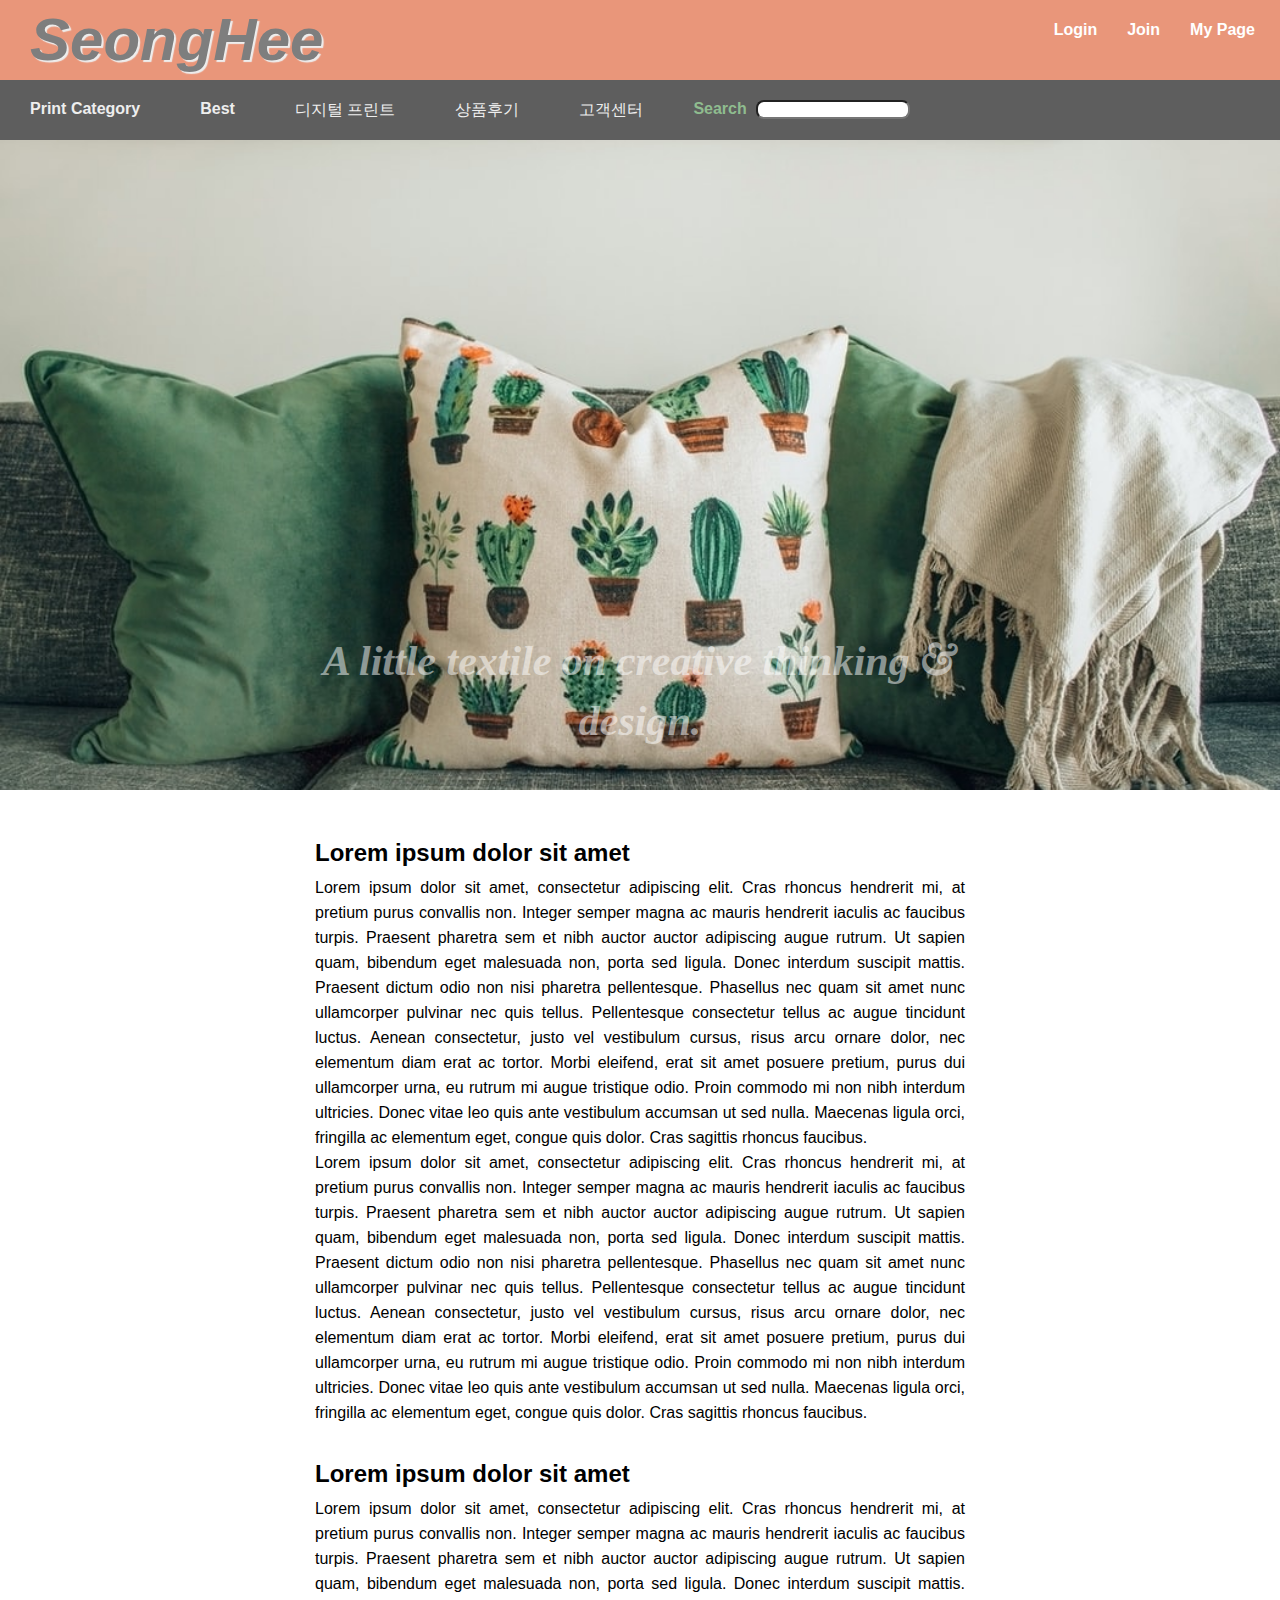
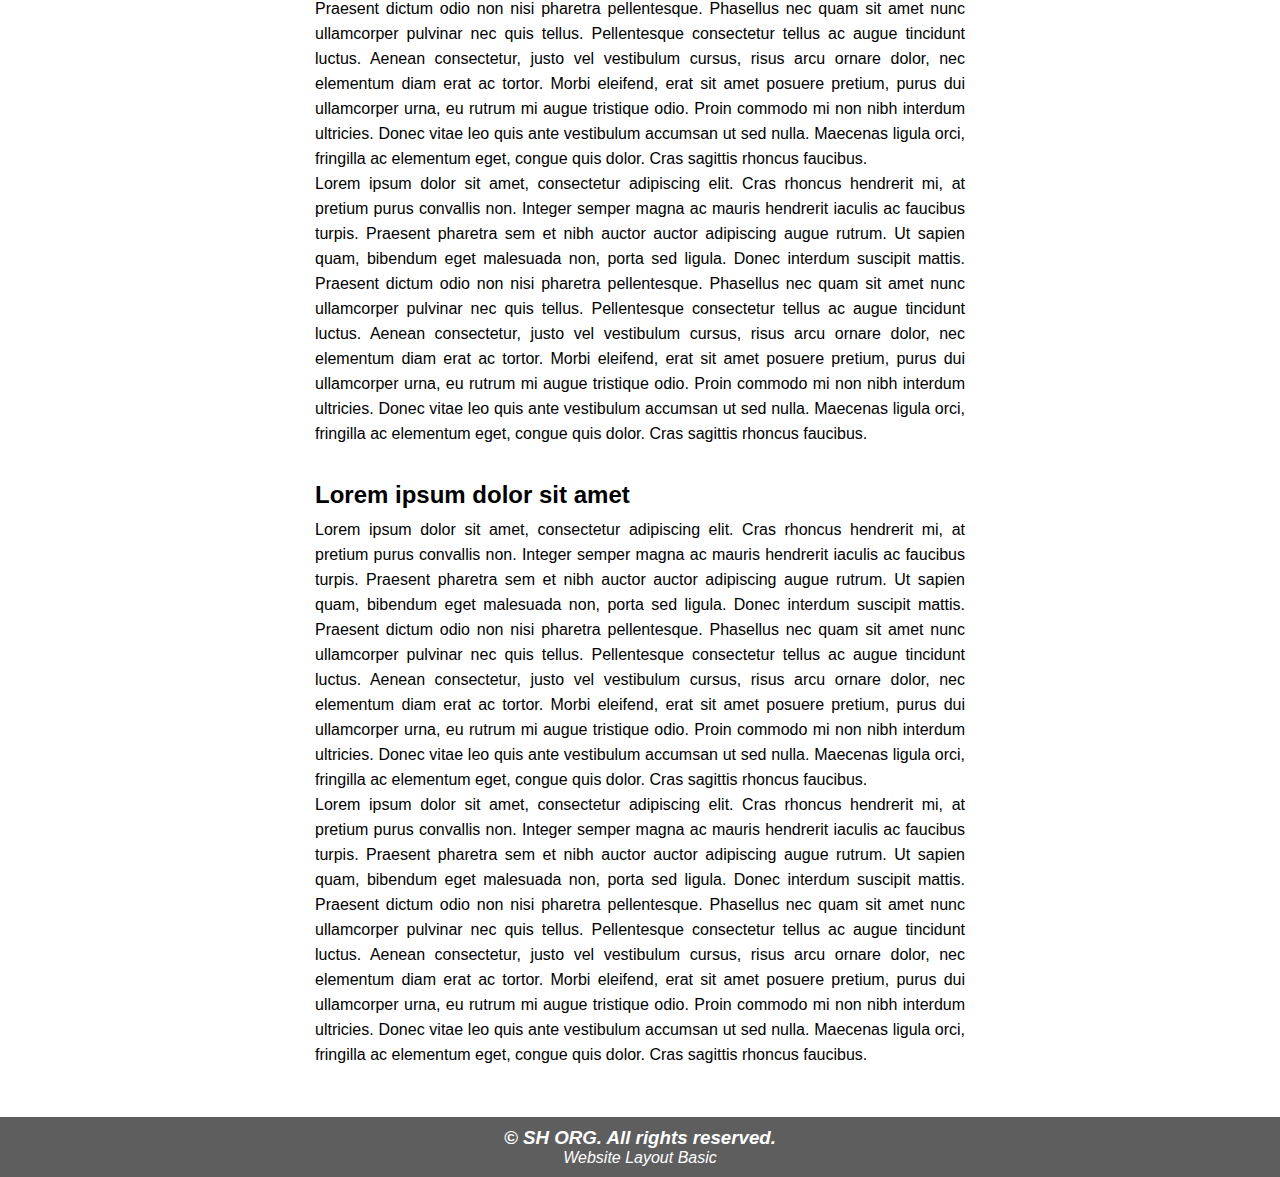
<file: index.html>
<!DOCTYPE html>
<html lang="en">

<head>
    <meta charset="UTF-8">
    <meta name="viewport" content="width=device-width, initial-scale=1.0">
    <title>Main</title>
    <link rel="stylesheet" type="text/css" href="css/main.css">
</head>

<body>
    <header id="main_header">
        <div id="main_logo">
            <h1>SeongHee</h1>
        </div>
        <nav id="main_lnb">
            <ul class="menu_top">
                <li><a href="login.html">Login</a></li>
                <li><a href="join.html">Join</a></li>
                <li><a href="empty.html">My Page</a></li>
            </ul>
        </nav>
    </header>

    <nav id="mian_gnb">
        <ul class="menu_bottom">
            <li><a href="#">Print Category</a>
                <ul class="menu_submenu">
                    <li><a href="empty.html">자&nbsp;&nbsp;&nbsp;연</a></li>
                    <li><a href="empty.html">동&nbsp;&nbsp;&nbsp;물</a></li>
                    <li><a href="empty.html">타이포</a></li>
                    <li><a href="empty.html">기하학</a></li>
                    <li><a href="empty.html">기&nbsp;&nbsp;&nbsp;타</a></li>
                </ul>
            </li>
            <li><a href="empty.html">Best</a></li>
            <li><a href="empty.html">디지털 프린트</a></li>
            <li><a href="empty.html">상품후기</a></li>
            <li><a href="#">고객센터</a>
                <ul class="menu_submenu">
                    <li><a href="empty.html">뉴스/공지사항</a></li>
                    <li><a href="empty.html">Q&A</a></li>
                </ul>
            </li>
        </ul>
        <div id="search">Search&nbsp&nbsp<input type="text"></div>
    </nav>
   
    <div id="wrap">
        <div id="content_wrap">
            <div id="main_img">
                <h2>A little textile on creative thinking <span>&amp;</span> design.</h2>
                </div>
            <div id="content">
                <article>
                    <h2>Lorem ipsum dolor sit amet</h2>
                    <p>Lorem ipsum dolor sit amet, consectetur adipiscing elit. Cras rhoncus hendrerit mi, at pretium
                        purus convallis non. Integer semper magna ac mauris hendrerit iaculis ac faucibus turpis.
                        Praesent pharetra sem et nibh auctor auctor adipiscing augue rutrum. Ut sapien quam, bibendum
                        eget malesuada non, porta sed ligula. Donec interdum suscipit mattis. Praesent dictum odio non
                        nisi pharetra pellentesque. Phasellus nec quam sit amet nunc ullamcorper pulvinar nec quis
                        tellus. Pellentesque consectetur tellus ac augue tincidunt luctus. Aenean consectetur, justo vel
                        vestibulum cursus, risus arcu ornare dolor, nec elementum diam erat ac tortor. Morbi eleifend,
                        erat sit amet posuere pretium, purus dui ullamcorper urna, eu rutrum mi augue tristique odio.
                        Proin commodo mi non nibh interdum ultricies. Donec vitae leo quis ante vestibulum accumsan ut
                        sed nulla. Maecenas ligula orci, fringilla ac elementum eget, congue quis dolor. Cras sagittis
                        rhoncus faucibus.</p>
                    <p>Lorem ipsum dolor sit amet, consectetur adipiscing elit. Cras rhoncus hendrerit mi, at pretium
                        purus convallis non. Integer semper magna ac mauris hendrerit iaculis ac faucibus turpis.
                        Praesent pharetra sem et nibh auctor auctor adipiscing augue rutrum. Ut sapien quam, bibendum
                        eget malesuada non, porta sed ligula. Donec interdum suscipit mattis. Praesent dictum odio non
                        nisi pharetra pellentesque. Phasellus nec quam sit amet nunc ullamcorper pulvinar nec quis
                        tellus. Pellentesque consectetur tellus ac augue tincidunt luctus. Aenean consectetur, justo vel
                        vestibulum cursus, risus arcu ornare dolor, nec elementum diam erat ac tortor. Morbi eleifend,
                        erat sit amet posuere pretium, purus dui ullamcorper urna, eu rutrum mi augue tristique odio.
                        Proin commodo mi non nibh interdum ultricies. Donec vitae leo quis ante vestibulum accumsan ut
                        sed nulla. Maecenas ligula orci, fringilla ac elementum eget, congue quis dolor. Cras sagittis
                        rhoncus faucibus.</p>
                </article>
                <Br><br>
                <article>
                    <h2>Lorem ipsum dolor sit amet</h2>
                    <p>Lorem ipsum dolor sit amet, consectetur adipiscing elit. Cras rhoncus hendrerit mi, at pretium
                        purus convallis non. Integer semper magna ac mauris hendrerit iaculis ac faucibus turpis.
                        Praesent pharetra sem et nibh auctor auctor adipiscing augue rutrum. Ut sapien quam, bibendum
                        eget malesuada non, porta sed ligula. Donec interdum suscipit mattis. Praesent dictum odio non
                        nisi pharetra pellentesque. Phasellus nec quam sit amet nunc ullamcorper pulvinar nec quis
                        tellus. Pellentesque consectetur tellus ac augue tincidunt luctus. Aenean consectetur, justo vel
                        vestibulum cursus, risus arcu ornare dolor, nec elementum diam erat ac tortor. Morbi eleifend,
                        erat sit amet posuere pretium, purus dui ullamcorper urna, eu rutrum mi augue tristique odio.
                        Proin commodo mi non nibh interdum ultricies. Donec vitae leo quis ante vestibulum accumsan ut
                        sed nulla. Maecenas ligula orci, fringilla ac elementum eget, congue quis dolor. Cras sagittis
                        rhoncus faucibus.</p>
                    <p>Lorem ipsum dolor sit amet, consectetur adipiscing elit. Cras rhoncus hendrerit mi, at pretium
                        purus convallis non. Integer semper magna ac mauris hendrerit iaculis ac faucibus turpis.
                        Praesent pharetra sem et nibh auctor auctor adipiscing augue rutrum. Ut sapien quam, bibendum
                        eget malesuada non, porta sed ligula. Donec interdum suscipit mattis. Praesent dictum odio non
                        nisi pharetra pellentesque. Phasellus nec quam sit amet nunc ullamcorper pulvinar nec quis
                        tellus. Pellentesque consectetur tellus ac augue tincidunt luctus. Aenean consectetur, justo vel
                        vestibulum cursus, risus arcu ornare dolor, nec elementum diam erat ac tortor. Morbi eleifend,
                        erat sit amet posuere pretium, purus dui ullamcorper urna, eu rutrum mi augue tristique odio.
                        Proin commodo mi non nibh interdum ultricies. Donec vitae leo quis ante vestibulum accumsan ut
                        sed nulla. Maecenas ligula orci, fringilla ac elementum eget, congue quis dolor. Cras sagittis
                        rhoncus faucibus.</p>
                </article>
                <br><br>
                <article>
                    <h2>Lorem ipsum dolor sit amet</h2>
                    <p>Lorem ipsum dolor sit amet, consectetur adipiscing elit. Cras rhoncus hendrerit mi, at pretium
                        purus convallis non. Integer semper magna ac mauris hendrerit iaculis ac faucibus turpis.
                        Praesent pharetra sem et nibh auctor auctor adipiscing augue rutrum. Ut sapien quam, bibendum
                        eget malesuada non, porta sed ligula. Donec interdum suscipit mattis. Praesent dictum odio non
                        nisi pharetra pellentesque. Phasellus nec quam sit amet nunc ullamcorper pulvinar nec quis
                        tellus. Pellentesque consectetur tellus ac augue tincidunt luctus. Aenean consectetur, justo vel
                        vestibulum cursus, risus arcu ornare dolor, nec elementum diam erat ac tortor. Morbi eleifend,
                        erat sit amet posuere pretium, purus dui ullamcorper urna, eu rutrum mi augue tristique odio.
                        Proin commodo mi non nibh interdum ultricies. Donec vitae leo quis ante vestibulum accumsan ut
                        sed nulla. Maecenas ligula orci, fringilla ac elementum eget, congue quis dolor. Cras sagittis
                        rhoncus faucibus.</p>
                    <p>Lorem ipsum dolor sit amet, consectetur adipiscing elit. Cras rhoncus hendrerit mi, at pretium
                        purus convallis non. Integer semper magna ac mauris hendrerit iaculis ac faucibus turpis.
                        Praesent pharetra sem et nibh auctor auctor adipiscing augue rutrum. Ut sapien quam, bibendum
                        eget malesuada non, porta sed ligula. Donec interdum suscipit mattis. Praesent dictum odio non
                        nisi pharetra pellentesque. Phasellus nec quam sit amet nunc ullamcorper pulvinar nec quis
                        tellus. Pellentesque consectetur tellus ac augue tincidunt luctus. Aenean consectetur, justo vel
                        vestibulum cursus, risus arcu ornare dolor, nec elementum diam erat ac tortor. Morbi eleifend,
                        erat sit amet posuere pretium, purus dui ullamcorper urna, eu rutrum mi augue tristique odio.
                        Proin commodo mi non nibh interdum ultricies. Donec vitae leo quis ante vestibulum accumsan ut
                        sed nulla. Maecenas ligula orci, fringilla ac elementum eget, congue quis dolor. Cras sagittis
                        rhoncus faucibus.</p>
                </article>
            </div>
        </div>
    </div>
    <footer id="main_footer">
        <h3>&copy&nbsp;SH ORG. All rights reserved.</h3>
        <address>Website Layout Basic</address>
    </footer>

</body>
</html>
</file>
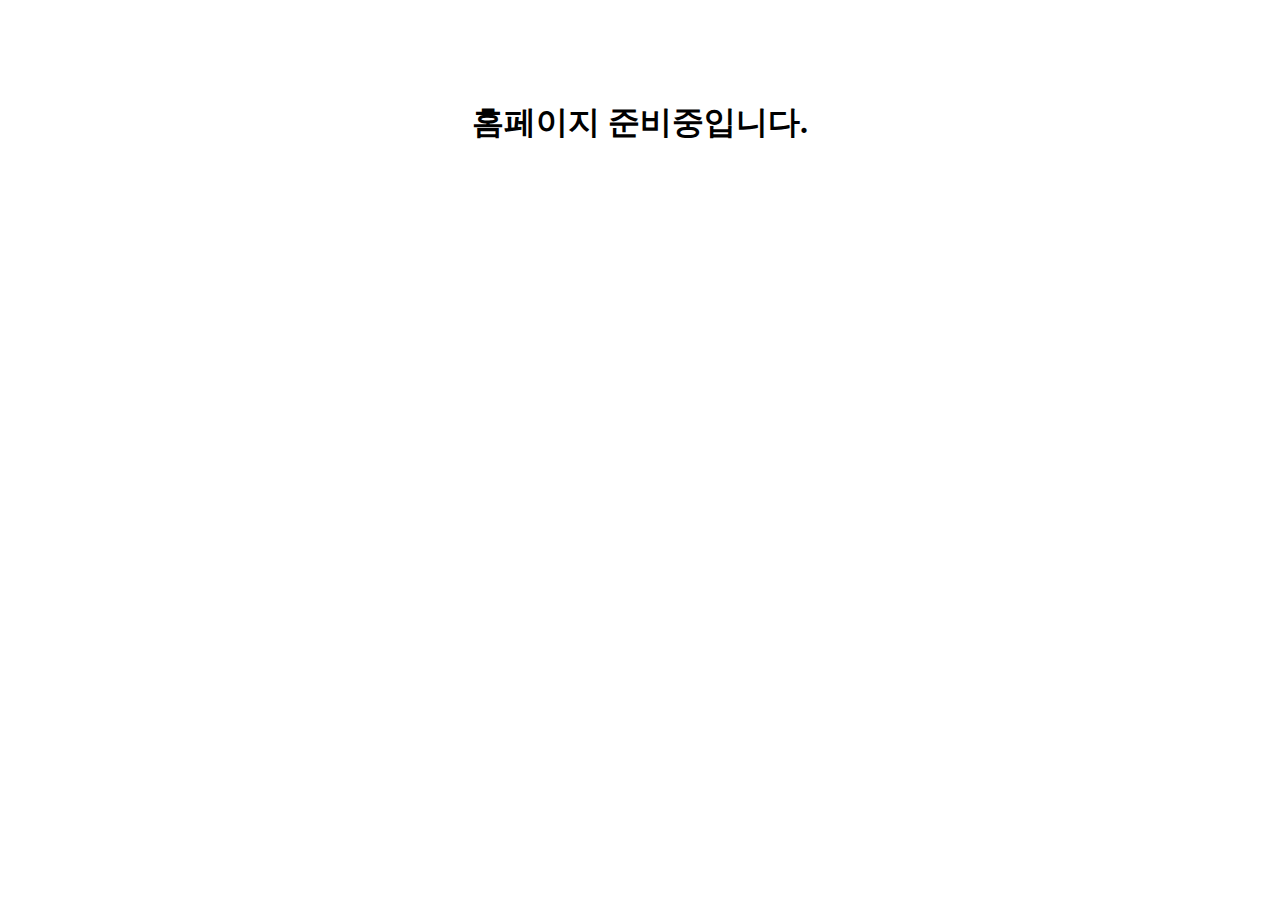
<file: empty.html>
<!DOCTYPE html>
<html lang="en">
<head>
    <meta charset="UTF-8">
    <meta name="viewport" content="width=device-width, initial-scale=1.0">
    <title>Document</title>
   
</head>
<body>
    <center>
        <br><br><br><br>
   <h1>홈페이지 준비중입니다.</h1> 
</body>
</html>
</file>
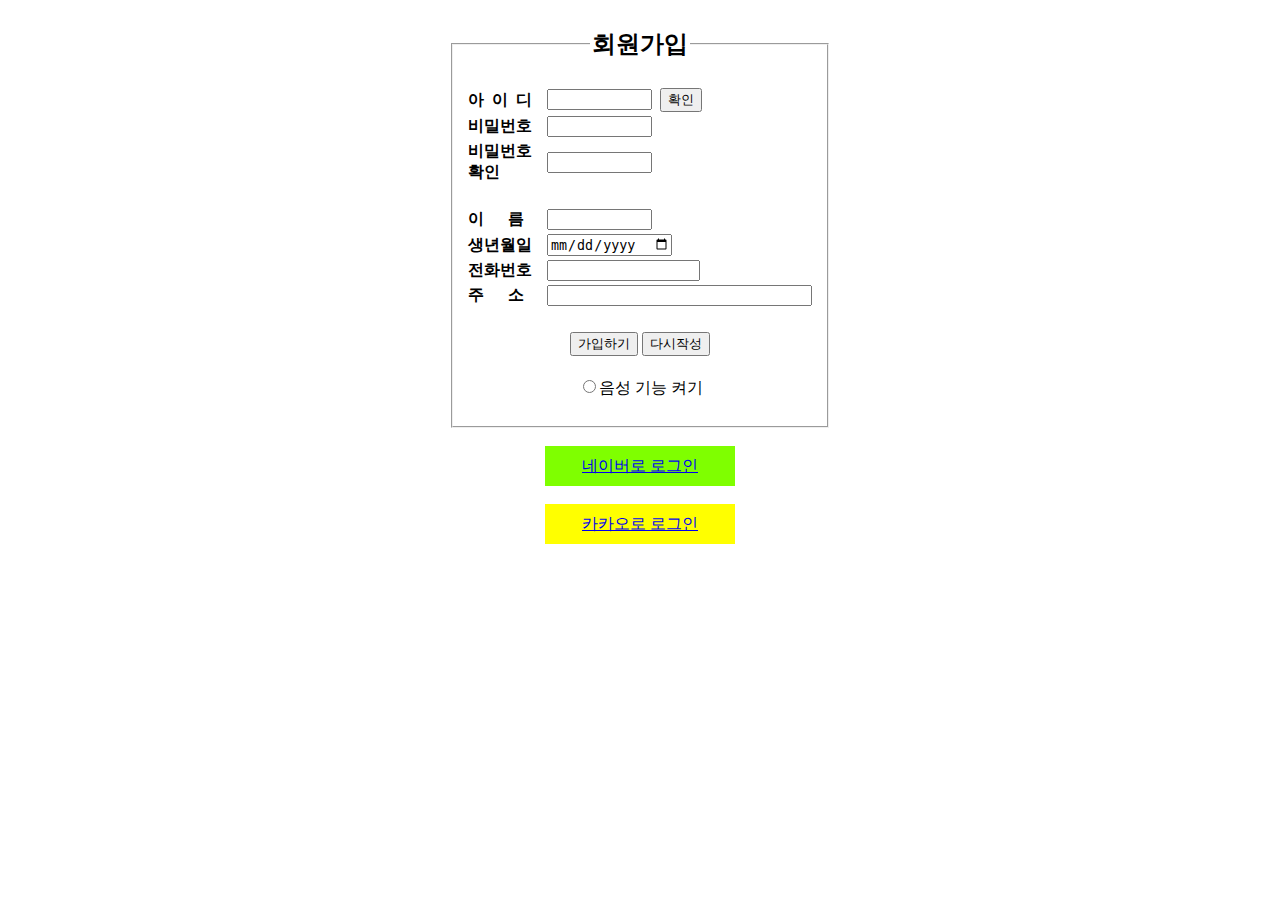
<file: join.html>
<!DOCTYPE html>
<html lang="en">
<head>
    <meta charset="UTF-8">
    <meta name="viewport" content="width=device-width, initial-scale=1.0">
    <title>Join</title>
    <style>
        fieldset {width: 350px; height: 400px;}
        th{text-align: left;}
        #naver{background-color: chartreuse; 
            width: 150px;  height: 20px; padding:10px 20px;  }
        #kakao{   padding:10px 20px;
                background-color:yellow ;
            width: 150px;  height: 20px;  }
        #voice{padding: 10px 20px;}
    </style>
</head>
<script language=javascript>

    function yes()//아이디부분 확인 눌렀을때 action
    {
    
        var Digit ="abcdefghijklnmopqrstuvwxyzABCDEFGHIJKLNMOPQRSTUVWXYZ1234567890"
    if(x.ID.value=="")
        {
    alert("아이디를 입력해 주세요.")
    x.ID.focus();
    return ;
        }
        if(x.ID.value.length<4 || x.ID.value.length>15){
        alert("아이디는 4자 이상 15자 이하여야 합니다.");
        x.ID.value="";
        x.ID.focus();
        document.x.IDCHCK.checked=false
        return;
        }
        for(i=0;i<x.ID.value.length;i++)
        {
            if(Digit.indexOf(x.ID.value.substring(i,i+1)) == -1)
            {
                alert("아이디는 영문과 숫자의 조합만 사용할 수 있습니다.");
                x.ID.value="";
                x.ID.focus();
                document.x.IDCHCK.checked=false
                return;
            }
        }
    
        if(x.ID.value.length>4 || x.ID.value.length<15)
        {
            for(i=0;i<x.ID.value.length;i++)
        {
            if(Digit.indexOf(x.ID.value.substring(i,i+1)) == 0)
            {
    
            }
    }
        alert("확인 되었습니다.")
    document.x.IDCHCK.checked=true}
    }
    
    
    
    function yangsick(){//타당성 검사 라인
    
    var alphaDigit ="abcdefghijklnmopqrstuvwxyzABCDEFGHIJKLNMOPQRSTUVWXYZ1234567890"
        var alphaPH = "1234567890"
    
    if(x.irum.value=="")
        {
    alert("이름을 입력해 주세요.")
    x.irum.focus();
    return;
        }
            for(i=0;i<x.irum.value.length;i++){
    var CodeNum=x.irum.value.charCodeAt()
    if (CodeNum<128)
    {
        alert("이름은 한글만 입력해 주세요.");
        x.irum.value="";
        x.irum.focus();
        return;
    }
        }
    
    
    if(x.ID.value=="")
        {
    alert("아이디를 입력해 주세요.")
    x.ID.focus();
    document.x.IDCHCK.checked==false
    return ;
    
        }
        if(x.IDCHCK.checked==false)
            {
                alert("아이디옆에 확인버튼으로 아이디를 확인해 주세요.")
                return;
            }
        
        if(x.ID.value.length<4 || x.ID.value.length>15){
        alert("아이디옆에 확인버튼으로 아이디를 다시 확인해 주세요.");
        x.ID.focus();
        document.x.IDCHCK.checked=false
        return;
        }
        for(i=0;i<x.ID.value.length;i++)
        {
            if(alphaDigit.indexOf(x.ID.value.substring(i,i+1)) == -1)
            {
                alert("아이디옆에 확인버튼으로 아이디를 다시 확인해 주세요.");
                
                x.ID.focus();
                document.x.IDCHCK.checked=false
                return;
            }
        }
    
    
        if(x.PW1.value=="")
        {
    alert("비밀번호를 입력해 주세요.")
    x.PW1.focus();
    return ;
        }
    
        if(x.PW2.value=="")
        {
    alert("비밀번호 확인란을 입력해 주세요.")
    x.PW2.focus();
    return ;
        }
    
    if(x.PW1.value!=x.PW2.value)
        {
            alert("비밀번호가 서로 일치하지 않습니다.")
            x.PW1.value="";
            x.PW2.value="";
            x.PW1.focus();
            return;
        }
    if(x.FILES.value=="")
        {
            alert("파일을 선택해 주세요.")
            return;
        }
    var content
    content+= "이름 : "+document.x.irum.value;
    content+= "<br>아이디 : "+document.x.ID.value;
    
    if(confirm("이름 : "+document.x.irum.value+"\n아이디 : "+document.x.ID.value+"\n가입 하시겠습니까?")==true)
    alert("가입이 완료되었습니다. 감사합니다.")
        
    else
    alert("가입이 취소되었습니다.")
    }
      </script>

<body><form name=x>
    <center>
        <fieldset style="width: 350px;">
            <legend style="text-align: center;">
                <h2>회원가입</h2>
            </legend>
    <table>
        <tr> <th>아&nbsp&nbsp이&nbsp&nbsp디</th>
            <td><input type="text"size="10" name="ID">&nbsp;
                <input type=button value="확인" onclick=yes()>&nbsp;
                <input type=hidden name="IDCHCK"></td>
        </tr>
        
        <tr> <th>비밀번호</th>
            <td><input type="password"size="10" id="PW1" name="mb_pw"></td>
        </tr>
        <tr> <th>비밀번호 확인</th>
            <td><input type="password"size="10" id="PW2"></td>
        </tr>
        <tr style="height: 20px;"></tr>
        <tr>
        <th>이&nbsp&nbsp&nbsp&nbsp&nbsp&nbsp름</th>
            <td><input type="text" size="10" id="irum"></td>
        </tr>
        <tr> <th>생년월일</th>
            <td><input type="date" size="10" id="ymd"></td>
        </tr>
        <tr> <th>전화번호</th>
            <td><input type="text" size="16" id="phon"></td>
        </tr>
        <tr> <th>주&nbsp&nbsp&nbsp&nbsp&nbsp&nbsp소</th>
            <td><input type="text" size="30" id="add"></td>
        </tr>
        <tr style="height: 20px;"></tr>
        <tr>
            <td colspan=2><center>
            <input type= "submit" value="가입하기" name="LOGIN" onclick=yangsick()>
            <input type= "reset" value="다시작성"></center>
       </td>
        </tr>
    </table>
    </form>
    <br/>
    <input type="radio" id="voice"><span>음성 기능 켜기</span>
 </fieldset>

    <div class="side">
        <br/>
        <div id="naver"><a href="https://nid.naver.com/nidlogin.login?mode=form&url=https%3A%2F%2Fwww.naver.com"> 네이버로 로그인</a></div>
        <br/>
        <div id="kakao"><a href="https://accounts.kakao.com/login?continue=https%3A%2F%2Fkauth.kakao.com%2Foauth%2Fauthorize%3Fis_popup%3Dfalse%26ka%3Dsdk%252F1.39.7%2520os%252Fjavascript%2520sdk_type%252Fjavascript%2520lang%252Fko-KR%2520device%252FWin32%2520origin%252Fhttps%25253A%25252F%25252Fkahi.co.kr%26auth_tran_id%3Do4cd7udznp971e351bd0e5609096f134bf6a56d5882kf4sy2zi%26response_type%3Dcode%26redirect_uri%3Dhttps%253A%252F%252Fkahi.co.kr%252FApi%252FMember%252FOauth2ClientCallback%252Fkakao%252F%26client_id%3D71e351bd0e5609096f134bf6a56d5882">카카오로 로그인</a></div>
    </div> 
</body>
</html>
</file>
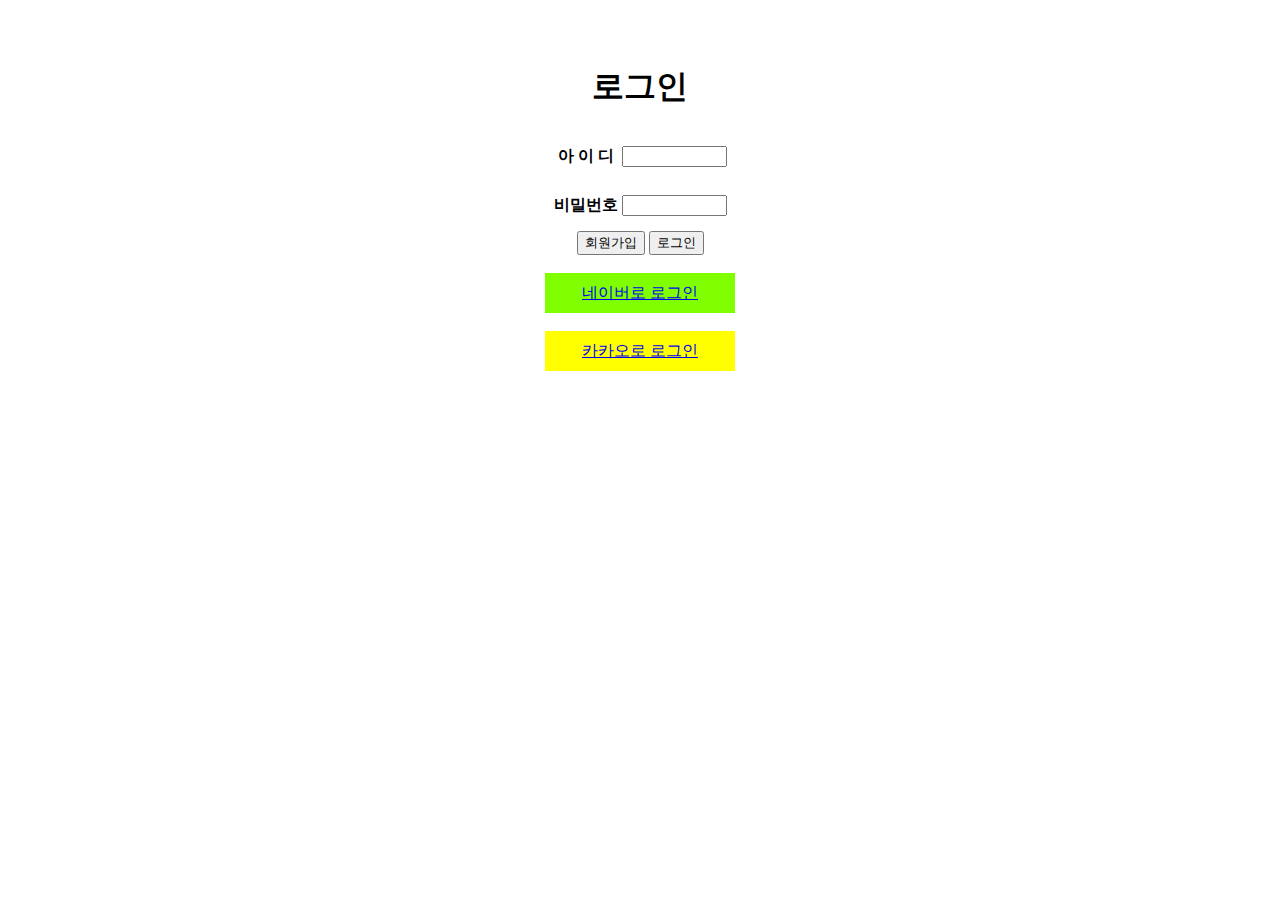
<file: login.html>
<!DOCTYPE html>
<html lang="en">
<head>
    <meta charset="UTF-8">
    <meta name="viewport" content="width=device-width, initial-scale=1.0">
    <title>Login</title>
<style>
    #naver{background-color: chartreuse; 
        width: 150px;  height: 20px; padding:10px 20px;  }
   #kakao{   padding:10px 20px;
            background-color:yellow ;
        width: 150px;  height: 20px;  }
</style>

</head>
<body>
    <form action="#" method="POST">
        <center>
            <br><br>
    <h1>로그인</h1>
        <table height="100">
        <tr> <th>아 이 디</th>
            <td><input type="text" size="10" id="id"></td>
        </tr>
        <tr> <th>비밀번호</th>
            <td><input type="password" size="10" id="pw"></td>
        </tr>
        </table>
        <input type="submit" value="회원가입" onclick="location='join.html'">
        <input type="submit" value="로그인" >
        <br><br>
    <div class="side">
        <div id="naver"><a href="https://nid.naver.com/nidlogin.login?mode=form&url=https%3A%2F%2Fwww.naver.com"> 네이버로 로그인</a></div>
        <br/>
        <div id="kakao"><a href="https://accounts.kakao.com/login?continue=https%3A%2F%2Fkauth.kakao.com%2Foauth%2Fauthorize%3Fis_popup%3Dfalse%26ka%3Dsdk%252F1.39.7%2520os%252Fjavascript%2520sdk_type%252Fjavascript%2520lang%252Fko-KR%2520device%252FWin32%2520origin%252Fhttps%25253A%25252F%25252Fkahi.co.kr%26auth_tran_id%3Do4cd7udznp971e351bd0e5609096f134bf6a56d5882kf4sy2zi%26response_type%3Dcode%26redirect_uri%3Dhttps%253A%252F%252Fkahi.co.kr%252FApi%252FMember%252FOauth2ClientCallback%252Fkakao%252F%26client_id%3D71e351bd0e5609096f134bf6a56d5882">카카오로 로그인</a></div>
        </a></div>
    </div>
</form>
        
 
</body>
</html>
</file>
<file: css/main.css>
@import url(reset.css);
@import url('https://fonts.googleapis.com/css2?family=Bentham&family=Libre+Baskerville:ital@1&family=PT+Serif:ital@0;1&display=swap');
#main_header {
    width: 100%;
    height: 80px;
    line-height: 80px;
    position: relative;
    background-color: darksalmon;
}

#main_header>#main_logo {
    font-family: -apple-system, BlinkMacSystemFont, 'Segoe UI', Roboto, Oxygen, Ubuntu, Cantarell, 'Open Sans', 'Helvetica Neue', sans-serif;
    font-style: italic;
    position: absolute;
    font-size: 30px;
    left: 30px;
    color: #7e7e7e;
    text-shadow: #eee 2px 2px 1px;
}

#main_lnb>ul.menu_top {
    position: absolute;
    right: 10px;
    top: -25px;
}

#main_lnb>ul.menu_top>li {
    float: left; font-style: bold;
}

#main_lnb a {
    display: block; 
    float: left;
    padding: 15px;
    color: #fff;
}
.menu_top>li>a{font-weight: 550;}
#wrap {
    background-color: #fff;
    width: 100%;
}

#content {
   width: 650px; margin: 50px auto; text-align: justify;
}
#content h2 { margin-bottom: 10px;}
#content article { line-height: 25px;}
#main_footer {
    text-align: center;
    padding: 10px;
    font-style: italic; color: #fff;
    background-color: #5e5e5e
}

#mian_gnb {
    width: 100%; height: 60px;
    overflow: hidden;
    background-color: #5e5e5e;
}
#search { float: left; 
    font-weight: 550;
    padding: 20px;
    color: darkseagreen; 
    }
#search>input[type=text] { width: 150px;  border-radius: 8px; }
#mian_gnb::after{
    content: ''; display: block; clear: both;
}
#mian_gnb>.menu_bottom>li> a {
    display: block;
    font-size: 16px; font-weight: 550;
    color: #eee; text-align: center;
   }
.menu_bottom>li {
    float: left;
    outline: none;
    padding: 20px 30px;
    margin: 0;
    position: relative;
}

.menu_bottom>li:hover { background-color: rgb(101, 133, 101);}

.menu_submenu {
    opacity: 0;
    overflow: hidden;
    top: 20px;
    position: absolute;
    background-color: #eee;
    /* min-width: 100px; */
    box-shadow: 0px 8px 16px 0px rgba(0, 0, 0, 0.2);
}
.menu_bottom>li:hover .menu_submenu{
    display: block;
    top: 60px;
    
    background-color:#aaa;
    opacity: 1;
}
.menu_submenu>li {
    float: left;
}
.menu_submenu a {
    float: none;
    color: black;
    padding: 12px 16px;
    text-decoration: none;
    display: block;
    text-align: left;
}

#main_img {
    height: 650px;
    background: url(../img/d.jpg) no-repeat 50% 0 / cover;
    /*배경: 경로 리핏 포지션 가로 세로 / 크기*/
    text-align: center; color: #fff;
    box-sizing: border-box;
}
#main_img>h2{
    display: inline-block;
    font-family: serif; 
    font-style: italic;
    opacity: 0.5;
    font-size: 42px; line-height: 60px;
    margin: 490px auto ; width: 650px;
}
#main_img>h2 span{ font-family: 'Libre Baskerville', serif; font-style: italic;}
</file>
